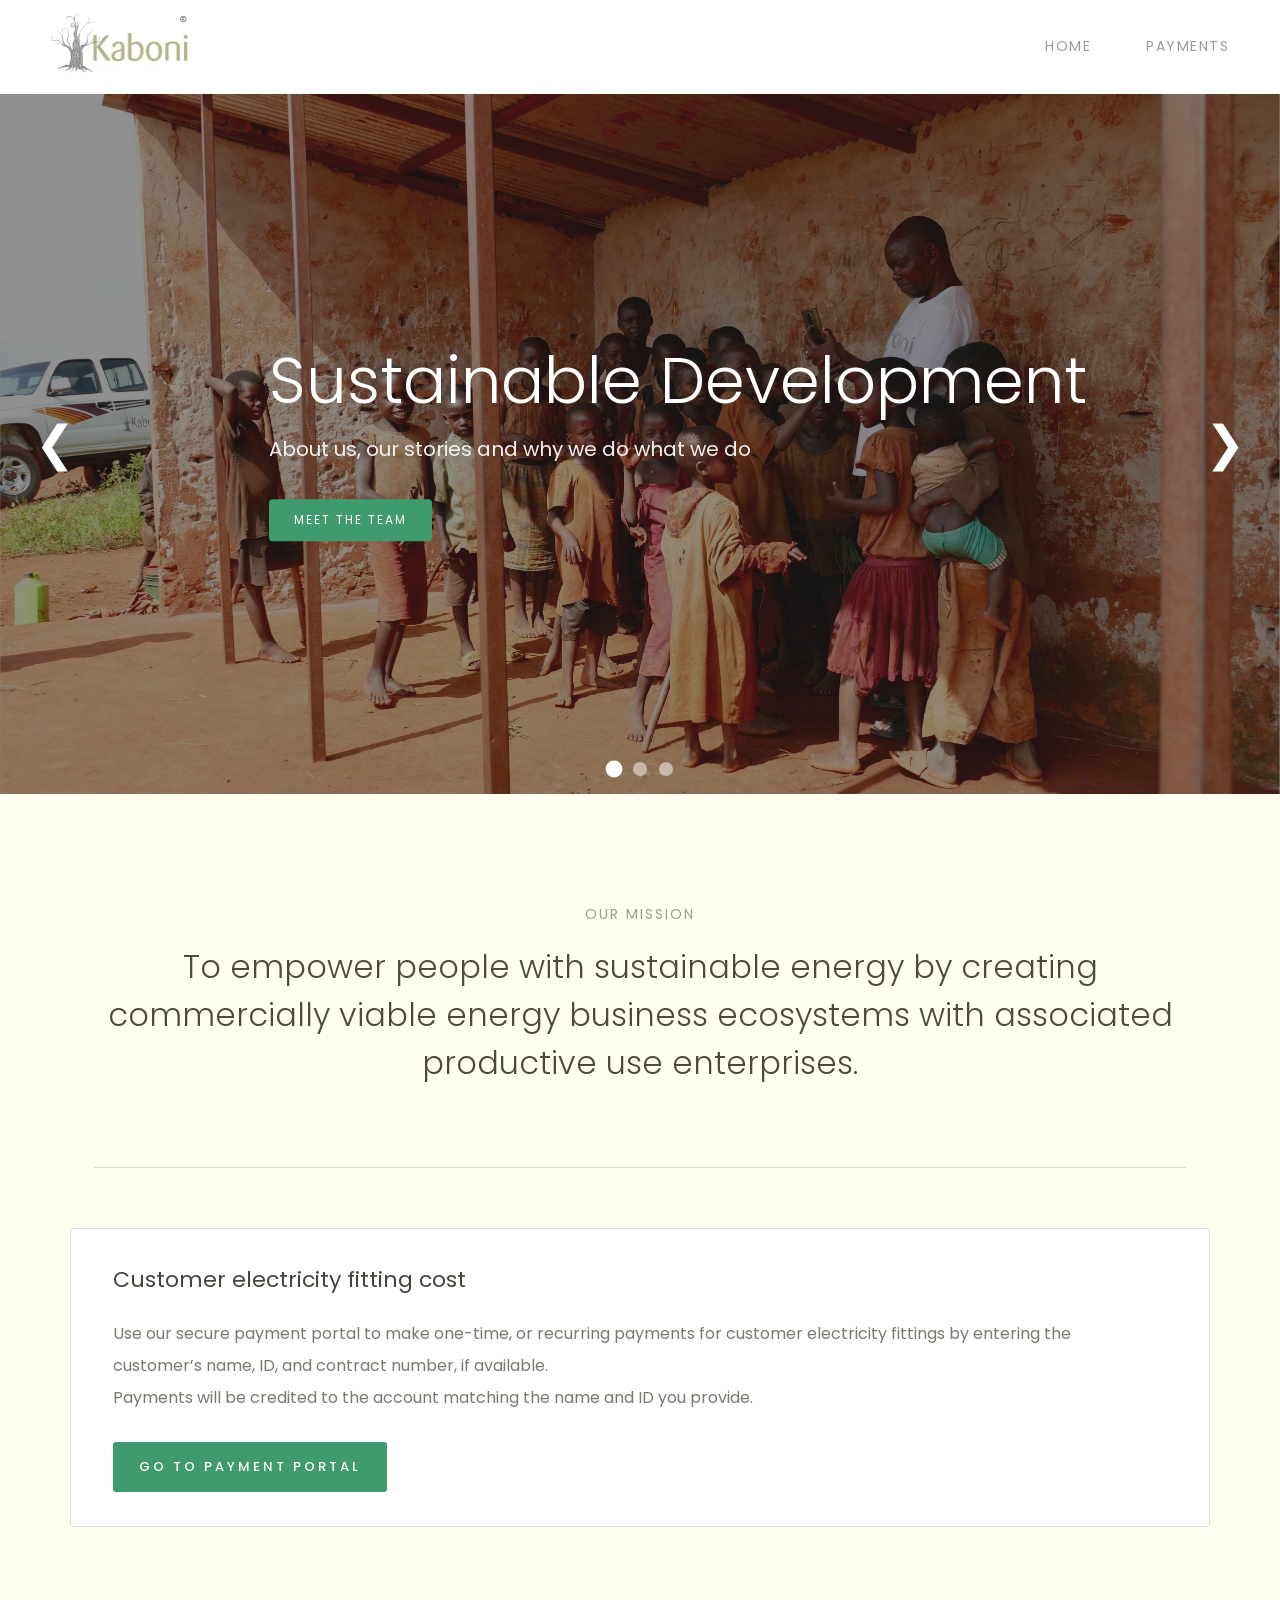
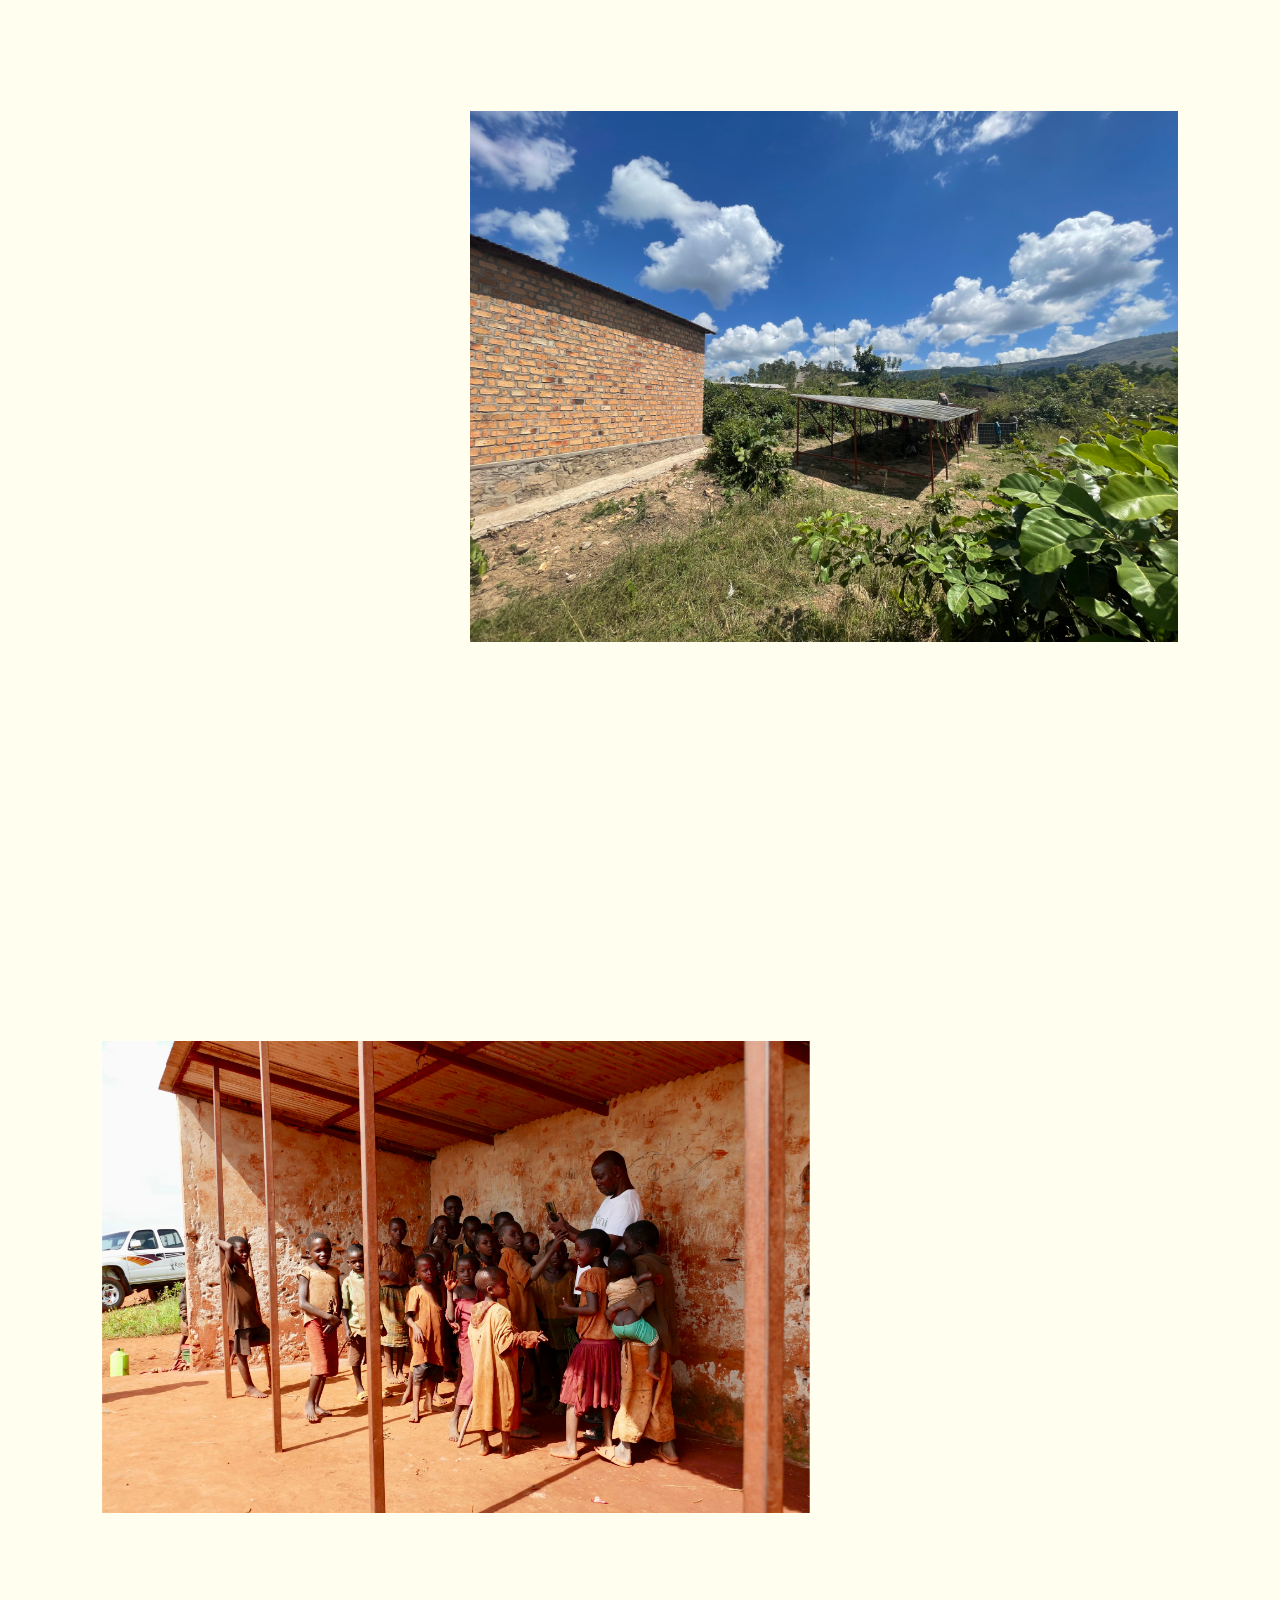
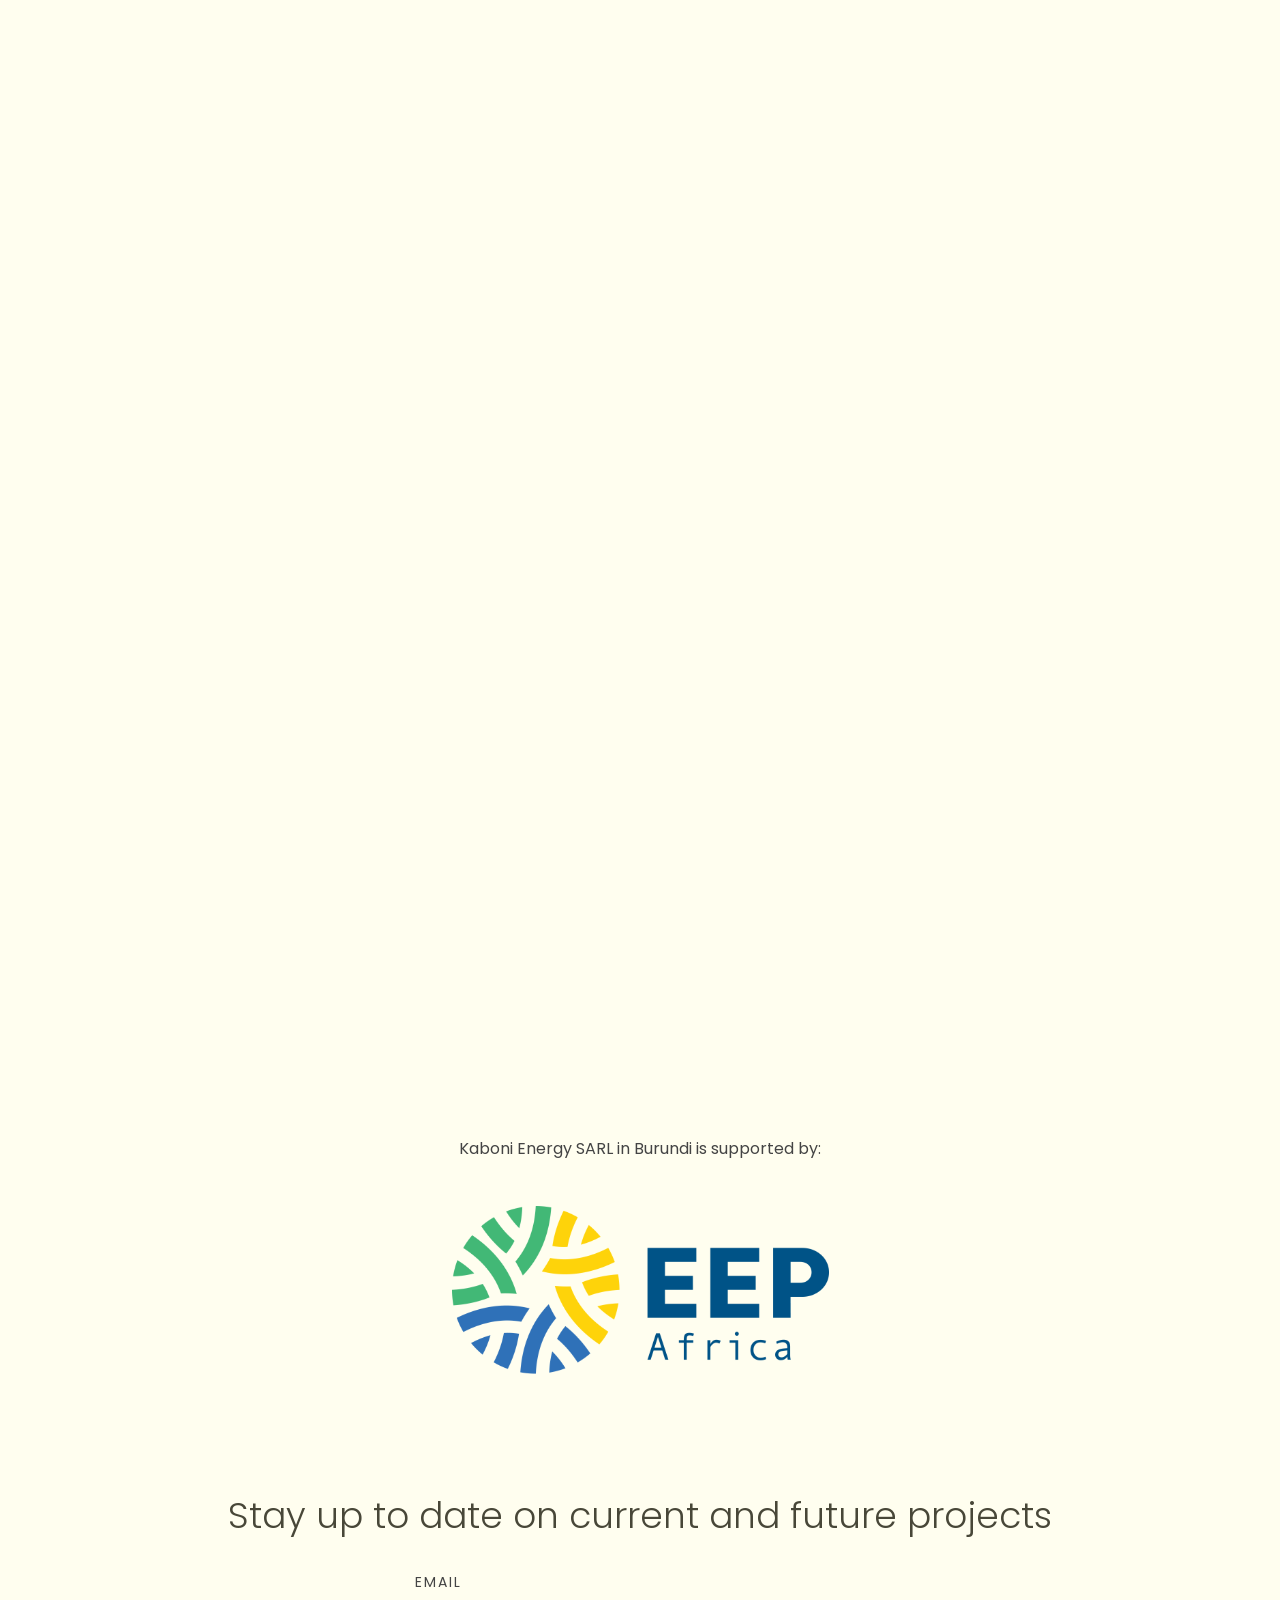
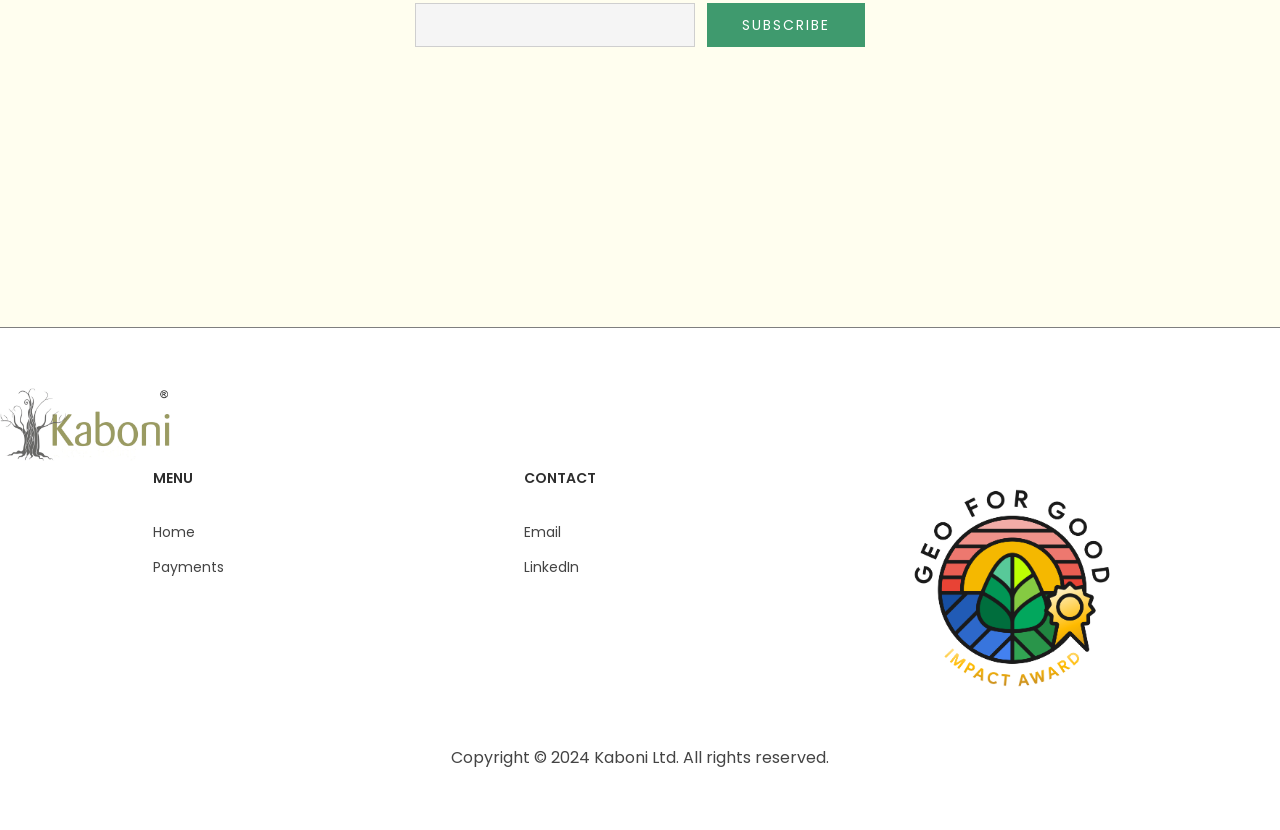
<file: index.html>
<!doctype html>
<html lang="en">
  <head>
    <meta charset="UTF-8" />
    <meta name="viewport" content="width=device-width, initial-scale=1.0" />

    <title>Kaboni</title>

    <link rel="icon" type="image/png" href="images/title-logo.jpg" />
    <!-- GOOGLE FONT -->
    <link
      href="https://fonts.googleapis.com/css2?family=Poppins:wght@300;400;500;600&display=swap"
      rel="stylesheet"
    />

    <!-- ICONS -->
    <link
      rel="stylesheet"
      href="https://cdnjs.cloudflare.com/ajax/libs/font-awesome/6.5.2/css/all.min.css"
    />

    <link rel="stylesheet" href="css/styles.css" />
  </head>
  <body>
    <header>
      <div class="logo-header">
        <a href="/">
          <img src="images/logo.jpg" alt="logo" />
        </a>
      </div>
      <div class="menu-toggle" id="menuToggle">
        <span></span>
        <span></span>
        <span></span>
      </div>
      <nav>
        <ul>
          <li  >
            <a href="/">Home</a>
          </li>
          <li>
            <a href="pages/payment.html">Payments</a>
          </li>
        </ul>
      </nav>
    </header>

    <!-- =========================
       HERO SLIDER
  ========================== -->

    <div class="hero-slider">
      <div class="slides">
        <!-- SLIDE 1 -->

        <div class="slide">
          <img src="images/slider1.jpg" />

          <div class="overlay"></div>

          <div class="content">
            <h1>Sustainable Development</h1>

            <p>About us, our stories and why we do what we do</p>

            <!-- غير اللينك هنا -->
            <a href="https://google.com" class="btn"> Meet The Team </a>
          </div>
        </div>

        <!-- SLIDE 2 -->

        <div class="slide">
          <img src="images/slider2.jpg" />

          <div class="overlay"></div>

          <div class="content">
            <h1>Burundi Electrification Programme</h1>

            <p>
              Creating sustainable energy communities by connecting everyone
            </p>

            <!-- غير اللينك هنا -->
            <a href="https://facebook.com" class="btn">READ MORE</a>
          </div>
        </div>

        <!-- SLIDE 3 -->

        <div class="slide">
          <img src="images/slider3.jpg" />

          <div class="overlay"></div>

          <div class="content centered">
            <h1>Climate Change Matters</h1>

            <p>​Releasing the natural energy of the heart of Africa</p>

            <!-- غير اللينك هنا -->
            <a href="https://youtube.com" class="btn"> HOW WE DO IT </a>
          </div>
        </div>
      </div>

      <!-- ARROWS -->

      <div class="arrow prev">&#10094;</div>
      <div class="arrow next">&#10095;</div>

      <!-- DOTS -->

      <div class="dots">
        <div class="dot active"></div>
        <div class="dot"></div>
        <div class="dot"></div>
      </div>
    </div>

    <section class="mission-section">
      <div class="mission-container" id="zoomBox">
        <p class="mission-subtitle">OUR MISSION</p>

        <h1 class="mission-title">
          To empower people with sustainable energy by creating commercially
          viable energy business ecosystems with associated productive use
          enterprises.
        </h1>
      </div>

      <div class="bottom-line"></div>
    </section>

    <div class="payment-card">
      <h2 class="payment-title">Customer electricity fitting cost</h2>

      <p class="payment-text">
        Use our secure payment portal to make one-time, or recurring payments
        for customer electricity fittings by entering the customer’s name, ID,
        and contract number, if available.
        <br />
        Payments will be credited to the account matching the name and ID you
        provide.
      </p>

      <a href="pages/payment.html">
        <button class="payment-btn">Go To Payment Portal</button>
      </a>
    </div>
    <section class="about">
      <div class="about-container">
        <div class="about-content">
          <span class="small-title">ABOUT</span>

          <h2>What we do</h2>

          <p>
            We are building the first commercially viable, mini-grid based,
            ecosystem business in Africa using a holistic, systems approach.
            With a concurrent focus on PUE, community development and
            collaboration we aim to build a small utility that, through
            diversification, delivers long term financial stability. We are
            working with local communities and the government of Burundi to
            build our first small, vertically integrated utility and create
            Community Energy Cooperatives, building renewable energy mini-grids
            and new businesses that the communities they serve will eventually
            own.
          </p>

          <a href="#" class="about-btn">Learn More</a>
        </div>

        <div class="about-image">
          <img src="images/about.jpg" alt="" />
        </div>
      </div>
    </section>

    <section class="team">
      <div class="team-container">
        <!-- IMAGE -->

        <div class="team-image">
          <img src="images/sliderm.jpg" alt="Team Image" />
        </div>

        <!-- CONTENT -->

        <div class="team-content">
          <span class="small-title">TEAM</span>

          <h2>Who we are</h2>

          <p>
            We have a Master in Sustainable Development and a Chartered
            Engineer, well over half a century of experience, six languages and
            professional in-country experience in more than 20 countries. We are
            experts in renewable energy and sustainable development, experts in
            creating new successful businesses, initiatives and programmes,
            experienced with testing and proving new concepts, and succeed by
            working with stakeholders to make great things happen.
          </p>

          <a href="#" class="team-btn">Learn More</a>
        </div>
      </div>
    </section>
    <section class="video-section">
      <div class="video-box">
        <iframe
          src="https://drive.google.com/file/d/1pNr26Gb7bE6LZqkmu4Ur6TYXJTaUm1hx/preview"
          allow="autoplay"
          allowfullscreen
        >
        </iframe>
      </div>
    </section>
    <section class="newsletter-section">
      <div class="newsletter-container">
        <p class="top-text">Kaboni Energy SARL in Burundi is supported by:</p>

        <!-- غير الصورة دي باللوجو بتاعك -->
        <img src="images/eep.png" alt="EEP Africa Logo" class="logo" />

        <h2 class="title">Stay up to date on current and future projects</h2>

        <form
          class="newsletter-form"
          id="newsletterForm"
          action="https://formcarry.com/s/LJ7io-foQDv"
          method="POST"
        >
          <div class="input-group">
            <label>Email</label>
            <input type="email" placeholder="" required />
          </div>

          <button type="submit" class="subscribe-btn">Subscribe</button>
        </form>

        <p class="message" id="message">Subscription completed successfully!</p>
      </div>
    </section>
    <footer>
      <div class="footer-container">
        <div class="footer-logo">
          <!-- غير اللوجو ده -->

          <a href="/"> <img src="images/logo.jpg" alt="Kaboni Logo" /> </a>
        </div>
        <div class="footer-content">
          <!-- LEFT LOGO -->

          <!-- CENTER LINKS -->
          <div class="footer-links">
            <div class="footer-column">
              <h3>Menu</h3>

              <ul>
                <li><a href="index.html">Home</a></li>
                  <li><a href="pages/payment.html">Payments</a></li>
               </ul>
            </div>
          </div>

          <div class="footer-column">
            <h3>Contact</h3>

            <ul>
              <li><a href="mailto:phillip@kaboni.org">Email</a></li>
              <li>
                <a href="https://www.linkedin.com/company/kaboni-energy-ltd/"
                  >LinkedIn</a
                >
              </li>
            </ul>
          </div>
          <!-- RIGHT IMAGE -->
          <div class="footer-award">
            <!-- غير الصورة دي -->
            <img src="images/GEO.png" alt="Award" />
          </div>
        </div>

        <!-- COPYRIGHT -->
        <div class="copyright">
          Copyright © 2024 Kaboni Ltd. All rights reserved.
        </div>
      </div>
    </footer>
    <script src="js/index.js"></script>
  </body>
</html>
</file>
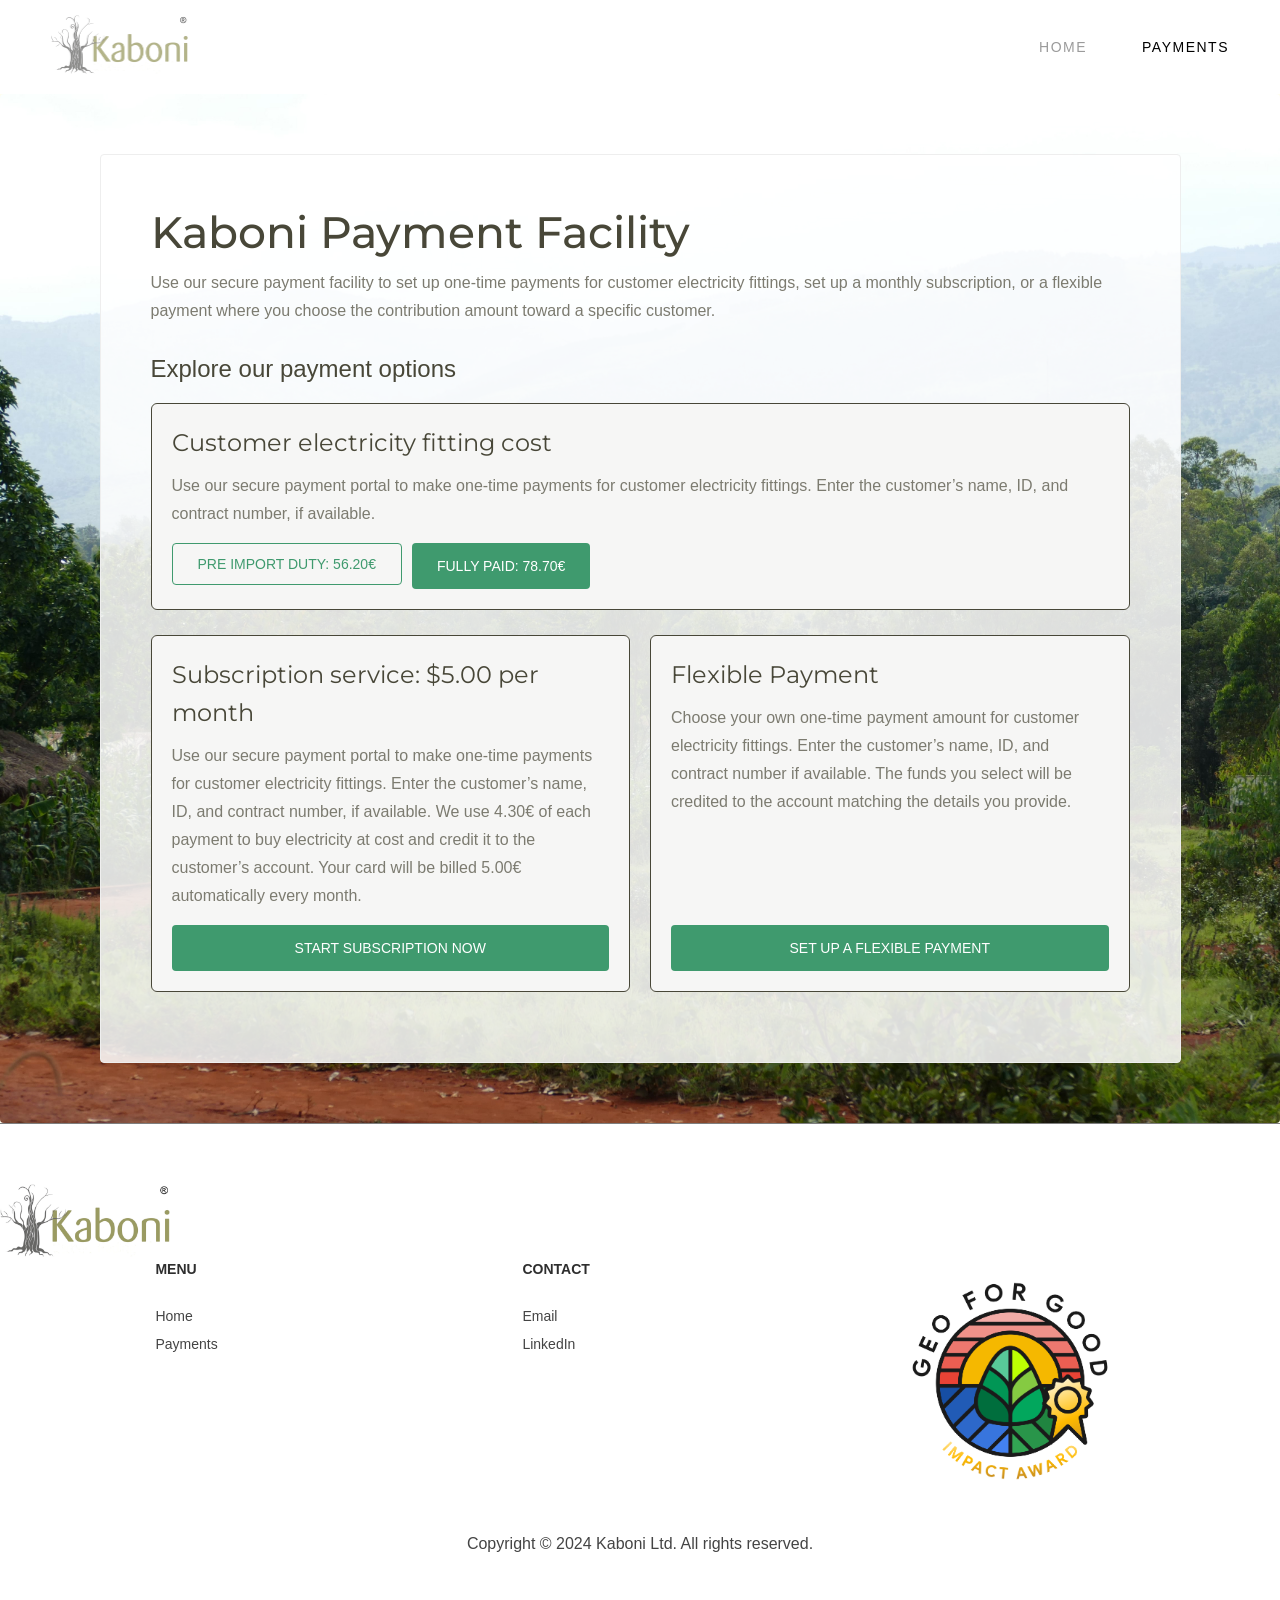
<file: pages/payment.html>
<!doctype html>
<html lang="en">
  <head>
    <meta charset="UTF-8" />
    <meta name="viewport" content="width=device-width, initial-scale=1.0" />
    <title>Payments</title>

    <link rel="icon" type="image/png" href="../images/title-logo.jpg" />
    <!-- GOOGLE FONT -->
   
    <link rel="preconnect" href="https://fonts.googleapis.com" />
    <link rel="preconnect" href="https://fonts.gstatic.com" crossorigin />

    <link
      href="https://fonts.googleapis.com/css2?family=Montserrat:wght@300;400;500;600;700&display=swap"
      rel="stylesheet"
    />
     <link rel="stylesheet" href="../css/pstyles.css" />
    <link rel="stylesheet" href="../css/styles.css" />
  </head>
  <body>
    <header>
      <div class="logo-header">
        <a href="/">
          <img src="../images/logo.jpg" alt="logo" />
        </a>
      </div>
      <div class="menu-toggle" id="menuToggle">
        <span></span>
        <span></span>
        <span></span>
      </div>
      <nav>
        <ul>
          <li  >
            <a href="/">Home</a>
          </li>
          <li>
            <a href="payment.html">Payments</a>
          </li>
        </ul>
      </nav>
    </header>
    <section class="payment-section">
      <div class="container bg-payment">
        <h1>Kaboni Payment Facility</h1>
        <p class="desc">
          Use our secure payment facility to set up one-time payments for
          customer electricity fittings, set up a monthly subscription, or a
          flexible payment where you choose the contribution amount toward a
          specific customer.
        </p>

        <h2>Explore our payment options</h2>

        <!-- BIG CARD -->
        <div class="card big">
          <h3>Customer electricity fitting cost</h3>
          <p>
            Use our secure payment portal to make one-time payments for customer
            electricity fittings. Enter the customer’s name, ID, and contract
            number, if available.
          </p>

          <div class="actions">
            <a href="https://buy.stripe.com/bJe00ia7hgw996VfK4dwc03">
              <button class="outline">PRE IMPORT DUTY: 56.20€</button>
            </a>
            <a href="https://buy.stripe.com/dRm14m0wHa7L3MB8hCdwc02">
              <button class="filled">FULLY PAID: 78.70€</button>
            </a>
          </div>
        </div>

        <!-- SMALL CARDS -->
        <div class="grid">
          <div class="card">
            <h3>Subscription service: $5.00 per month</h3>
            <p>
              Use our secure payment portal to make one-time payments for
              customer electricity fittings. Enter the customer’s name, ID, and
              contract number, if available. We use 4.30€ of each payment to buy
              electricity at cost and credit it to the customer’s account. Your
              card will be billed 5.00€ automatically every month.
            </p>
            <a href="https://buy.stripe.com/00w8wOgvFa7Lfvj2Xidwc00">
              <button class="full">START SUBSCRIPTION NOW</button>
            </a>
          </div>

          <div class="card">
            <div>
              <h3>Flexible Payment</h3>
              <p>
                Choose your own one-time payment amount for customer electricity
                fittings. Enter the customer’s name, ID, and contract number if
                available. The funds you select will be credited to the account
                matching the details you provide.
              </p>
            </div>
            <a href="https://buy.stripe.com/28EaEWenx0xbbf31Tedwc04">
              <button class="full">SET UP A FLEXIBLE PAYMENT</button>
            </a>
          </div>
        </div>
      </div>
    </section>
    <footer>
      <div class="footer-container">
        <div class="footer-logo">
          <!-- غير اللوجو ده -->

          <a href="/"> <img src="../images/logo.jpg" alt="Kaboni Logo" /> </a>
        </div>
        <div class="footer-content">
          <!-- LEFT LOGO -->

          <!-- CENTER LINKS -->
          <div class="footer-links">
            <div class="footer-column">
              <h3>Menu</h3>

              <ul>
                <li><a href="../index.html">Home</a></li>
                
                <li><a href="payment.html">Payments</a></li>
              
              </ul>
            </div>
          </div>

          <div class="footer-column">
            <h3>Contact</h3>

            <ul>
              <li><a href="mailto:phillip@kaboni.org">Email</a></li>
              <li>
                <a href="https://www.linkedin.com/company/kaboni-energy-ltd/"
                  >LinkedIn</a
                >
              </li>
            </ul>
          </div>
          <!-- RIGHT IMAGE -->
          <div class="footer-award">
            <!-- غير الصورة دي -->
            <img src="../images/GEO.png" alt="Award" />
          </div>
        </div>

        <!-- COPYRIGHT -->
        <div class="copyright">
          Copyright © 2024 Kaboni Ltd. All rights reserved.
        </div>
      </div>
    </footer>
    <script src="../js/payment.js"></script>
  </body>
</html>
</file>
<file: css/styles.css>
* {
  margin: 0;
  padding: 0;
  box-sizing: border-box;
  font-family: "Poppins", sans-serif;
}
a{
  text-decoration: none;
  color: inherit;
}
html,body {
  overflow-x: hidden;
  background: #fffeef;
  width: 100%;
}

header {
  width: 100%;
  height: 93.63px;
  background: #ffffff;
 
  display: flex;
  align-items: center;
  justify-content: space-between;

  padding: 0 51px;

  position: relative;
  z-index: 100;
}

.logo-header {
  display: flex;
  align-items: center;
  gap: 12px;
}

.logo-header img {
  width: 137px;
  opacity: 0.75;
}

.logo-header h1 {
  font-size: 24px;
  font-weight: 300;
  color: #8d8750;
  letter-spacing: 1px;
}

nav ul {
  display: flex;
  align-items: center;
  gap: 55px;
  list-style: none;
}

nav ul li {
  position: relative;
  font-size: 14px;
  letter-spacing: 1.5px;
  text-transform: uppercase;
  cursor: pointer;
  color: #9b9b9b;
  transition: 0.3s;
}

nav ul li:hover {
  color: #000;
}

nav ul li.active {
  color: #000;
  font-weight: 500;
}

.hero-slider {
  width: 100%;
  height: 700px;
  position: relative;
  overflow: hidden;
  overflow-x: hidden;
}
nav ul li a {
  color: #9b9b9b;
  transition: 0.3s;
}

nav ul li a.active {
  color: #000;
  font-weight: 500;
}
/* SLIDES */

.slides {
  display: flex;
  height: 100%;
  transition: transform 0.6s ease-in-out;
  will-change: transform;
}

.slide {
  flex: 0 0 100%;
  width: 100%;
  height: 100%;
  position: relative;
  overflow: hidden;
}

.slide img {
  width: 100%;
  height: 100%;
  object-fit: cover;
}

/* OVERLAY */

.overlay {
  position: absolute;
  inset: 0;
}

/* CONTENT */

.content {
  position: absolute;
  top: 50%;
  left: 21%;
  transform: translateY(-50%);
  color: #fff;
  z-index: 5;
  max-width: 940px;
}

.content h1 {
  font-size: 64px;
  font-weight: 300;
  margin-bottom: 18px;
  line-height: 1.1;
}

.content p {
  font-size: 20px;
  margin-bottom: 35px;
  color: #f1f1f1;
}

.content .btn {
  display: inline-block;
  padding: 12px 25px;
  background: #3f9a6e;
  color: #fff;
  text-decoration: none;
  font-size: 12px;
  letter-spacing: 2px;
  text-transform: uppercase;
  transition: 0.3s;
  border-radius: 4px;
}

.content .btn:hover {
  background: #32343a;
}
.centered {
  position: absolute;
  top: 50%;
  left: 50%;

  transform: translate(-50%, -50%);

  width: 100%;
  max-width: 900px;

  padding: 0 20px;

  display: flex;
  flex-direction: column;
  align-items: center;
  justify-content: center;

  text-align: center;
}
.centered .btn {
  margin: auto;
    margin-top: 10px;

}

/* ARROWS */

.arrow {
  position: absolute;
  top: 50%;
  transform: translateY(-50%);
  z-index: 10;
  color: #fff;
  font-size: 48px;
  cursor: pointer;
  user-select: none;
  transition: 0.3s;
}

.arrow:hover {
  opacity: 0.7;
}

.prev {
  left: 35px;
}

.next {
  right: 35px;
}

/* DOTS */

.dots {
  position: absolute;
  bottom: 18px;
  left: 50%;
  transform: translateX(-50%);
  display: flex;
  gap: 12px;
  z-index: 10;
}

.dot {
  width: 14px;
  height: 14px;
  border-radius: 50%;
  background: #fff;
  opacity: 0.5;
  cursor: pointer;
  transition: 0.3s;
}

.dot.active {
  opacity: 1;
  transform: scale(1.2);
}

/* RESPONSIVE */

@media (max-width: 992px) {
  .content {
    left: 10%;
    right: 10%;
  }

  .content h1 {
    font-size: 48px;
  }

  .content p {
    font-size: 18px;
  }
}

@media (max-width: 576px) {
  .content h1 {
    font-size: 34px;
  }

  .content .btn {
    padding: 14px 26px;
    font-size: 14px;
  }

  .arrow {
    font-size: 45px;
  }
}

/* =========================
       RESPONSIVE
    ========================== */

@media (max-width: 992px) {
  .content {
    left: 10%;
  }

  .content h2 {
    font-size: 50px;
  }

  nav {
    display: none;
  }
}

@media (max-width: 600px) {
  header {
    padding: 0 20px;
  }

  .content {
    left: 8%;
    right: 8%;
  }

  .content h2 {
    font-size: 38px;
  }

  .content p {
    font-size: 15px;
  }

  .content button {
    padding: 15px 28px;
  }
}

.mission-section {
  width: 100%;
  background: #fffeef;

  padding: 110px 20px 60px;

  overflow: hidden;
}

.mission-container {
  max-width: 1200px;
  margin: auto;

  text-align: center;

  transform: scale(1);
  transition: transform 0.25s linear;
  will-change: transform;
}

/* SMALL TITLE */

.mission-subtitle {
  font-size: 14px;
  letter-spacing: 2px;
  text-transform: uppercase;

  color: #9f9b8d;

  margin-bottom: 18px;
}

/* BIG TEXT */

.mission-title {
  font-size: 32px;
  line-height: 1.5;
  font-weight: 300;

  color: #4b4a42;

  max-width: 1080px;
  margin: auto;
}

/* LINE */

.bottom-line {
  width: 88%;
  height: 1px;

  background: #dddccf;

  margin: 80px auto 0;
}

/* =========================
       RESPONSIVE
    ========================== */

@media (max-width: 992px) {
  .mission-title {
    font-size: 42px;
  }
}

@media (max-width: 600px) {
  .mission-section {
    padding: 80px 20px 50px;
  }

  .mission-title {
    font-size: 28px;
    line-height: 1.7;
  }

  .mission-subtitle {
    font-size: 12px;
  }
}

.payment-card {
  width: 100%;
  max-width: 1140px;
  margin: auto;
  background: #ffffff;

  border: 1px solid #dddddd;

  border-radius: 3px;

  padding: 34px 42px;
}

/* TITLE */

.payment-title {
  font-size: 22px;
  font-weight: 400;

  color: #45443d;

  margin-bottom: 22px;
}

/* TEXT */

.payment-text {
  font-size: 16px;
  line-height: 2;

  color: #7a786f;

  max-width: 1030px;
}

/* BUTTON */

.payment-btn {
  margin-top: 28px;

  border: none;
  outline: none;

  background: #3f9a6e;

  color: #fff;

  padding: 15px 26px;

  text-transform: uppercase;

  letter-spacing: 3px;

  font-size: 13px;
  font-weight: 500;

  border-radius: 3px;

  cursor: pointer;

  transition: 0.3s;
}

.payment-btn:hover {
  background: #32343a;
}

/* =========================
       RESPONSIVE
    ========================== */

@media (max-width: 768px) {
  body {
    padding: 20px;
  }

  .payment-card {
    padding: 28px 22px;
  }

  .payment-title {
    font-size: 20px;
  }

  .payment-text {
    font-size: 15px;
    line-height: 1.9;
  }

  .payment-btn {
    width: 100%;
  }
}

.about {
  width: 100%;
  min-height: 100vh;
  display: flex;
  align-items: center;
  justify-content: center;
  padding: 60px 8%;
}

.about-container {
  display: flex;
  align-items: center;
  justify-content: space-between;
  gap: 70px;
  width: 100%;
}

.about-content {
  flex: 1;
  max-width: 430px;
  display: flex;
  flex-direction: column;
  justify-content: center;
}

.small-title {
  font-size: 16px;
  letter-spacing: 3px;
  color: #6f6f6f;
  margin-bottom: 1.5rem;
  text-align: center;
  text-transform: uppercase;
}

.about-content h2 {
  font-size: 36px;
  font-weight: 400;
  color: #4a4a4a;
  text-align: center;
  margin-bottom: 1.5rem;
  line-height: 1.1;
}

.about-content p {
  font-size: 16px;
  line-height: 2;
  color: #666;
  margin-bottom: 40px;
}

.about-btn {
  display: inline-block;
  padding: 12px 25px;
  background: #3f9a6e;
  color: #fff;
  text-decoration: none;
  margin: auto;
  text-transform: uppercase;
  letter-spacing: 2px;
  border-radius: 4px;
  transition: 0.3s;
  font-size: 12px;
  font-weight: 500;
}

.about-btn:hover {
  background: #32343a;
}

.about-image {
  flex: 1.3;
}

.about-image img {
  width: 100%;
  width: 708px;
  display: block;
  object-fit: cover;
}

/* Responsive */

@media (max-width: 992px) {
  .about-container {
    flex-direction: column;
  }

  .about-content {
    max-width: 100%;
  }

  .about-content h2 {
    font-size: 45px;
  }
}

@media (max-width: 576px) {
  .about {
    padding: 40px 20px;
  }

  .about-content h2 {
    font-size: 36px;
  }

  .about-content p {
    font-size: 16px;
    line-height: 1.8;
  }

  .about-btn {
    width: 100%;
    text-align: center;
  }
}
.team {
  width: 100%;
  min-height: 100vh;
  display: flex;
  align-items: center;
  justify-content: center;
  padding: 60px 8%;
}

.team-container {
  width: 100%;
  display: flex;
  align-items: center;
  justify-content: space-between;
  gap: 80px;
}

.team-image {
  flex: 1.4;
}

.team-image img {
  width: 100%;
  display: block;
  object-fit: cover;
  width: 708px;
}

.team-content {
  flex: 1;
  max-width: 450px;
  display: flex;
  flex-direction: column;
  justify-content: center;
}

.small-title {
  font-size: 16px;
  letter-spacing: 3px;
  color: #6d6d6d;
  text-transform: uppercase;
  margin-bottom: 20px;
}

.team-content h2 {
  font-size: 36px;
  font-weight: 400;
  text-align: center;
  color: #4b4b4b;
  margin-bottom: 35px;
  line-height: 1.1;
}

.team-content p {
  font-size: 16px;
  line-height: 2;
  color: #666;
  margin-bottom: 45px;
}

.team-btn {
  display: inline-block;
  padding: 12px 25px;
  background: #4aa06e;
  color: #fff;
  text-decoration: none;
  text-transform: uppercase;
  letter-spacing: 2px;
  border-radius: 4px;
  font-size: 14px;
  margin: auto;
  transition: 0.3s;
}

.team-btn:hover {
  background: #32343a;
}

/* Responsive */

@media (max-width: 992px) {
  .team-container {
    flex-direction: column;
  }

  .team-content {
    max-width: 100%;
  }

  .team-content h2 {
    font-size: 44px;
  }
}

@media (max-width: 576px) {
  .team {
    padding: 40px 20px;
  }

  .team-content h2 {
    font-size: 35px;
  }

  .team-content p {
    font-size: 16px;
    line-height: 1.8;
  }

  .team-btn {
    width: 100%;
    text-align: center;
  }
}
.video-section {
  width: 100%;
  min-height: 100vh;
  display: flex;
  justify-content: center;
  align-items: center;
  padding: 40px 40px 0 40px;
}

.video-box {
  position: relative;
  width: 100%;
  max-width: 1150px;
  overflow: hidden;
}

/* iframe الخاص بفيديو Google Drive */

.video-box iframe {
  width: 100%;
  height: 650px;
  border: none;
  display: block;
}

/* Responsive */

@media (max-width: 768px) {
  .video-box iframe {
    height: 400px;
  }
}

@media (max-width: 480px) {
  .video-box iframe {
    height: 250px;
  }
}

.newsletter-section {
  width: 100%;
  min-height: 100vh;
  background: #fffeef;
  display: flex;
  align-items: center;
  justify-content: center;
  padding: 0 20px 170px 20px;
}

.newsletter-container {
  text-align: center;
  max-width: 900px;
  width: 100%;
}

.top-text {
  font-size: 16px;
  color: #444;
  margin-bottom: 45px;
  font-weight: 400;
}

.logo {
  width: 377px;
  max-width: 100%;
  margin: 0 auto 120px;
  display: block;
}

.title {
  font-size: 36px;
  font-weight: 300;
  color: #484738;
  line-height: 1.2;
  margin-bottom: 35px;
}

.newsletter-form {
  display: flex;
  align-items: flex-end;
  justify-content: center;
  gap: 12px;
  flex-wrap: wrap;
}

.input-group {
  display: flex;
  flex-direction: column;
  align-items: flex-start;
}

.input-group label {
  font-size: 14px;
  letter-spacing: 2px;
  color: #444;
  margin-bottom: 10px;
  text-transform: uppercase;
}

.input-group input {
  width: 280px;
  height: 44px;
  border: 1px solid #cfcfcf;
  background: #f5f5f5;
  padding: 0 15px;
  font-size: 15px;
  outline: none;
}

.subscribe-btn {
  height: 44px;
  padding: 0 35px;
  border: none;
  background: #3f9a6e;
  color: #fff;
  font-size: 14px;
  letter-spacing: 2px;
  text-transform: uppercase;
  cursor: pointer;
  transition: 0.3s;
}

.subscribe-btn:hover {
  background: #32343a;
}

.message {
  margin-top: 25px;
  font-size: 16px;
  color: #2d7a50;
  display: none;
}

@media (max-width: 768px) {
  .logo {
    margin-bottom: 70px;
  }

  .title {
    font-size: 38px;
  }

  .newsletter-form {
    flex-direction: column;
    align-items: center;
  }

  .input-group input {
    width: 100%;
    min-width: 300px;
  }

  .subscribe-btn {
    width: 300px;
  }
}

@media (max-width: 480px) {
  .title {
    font-size: 30px;
  }

  .input-group input,
  .subscribe-btn {
    width: 100%;
    min-width: unset;
  }
}

footer {
  width: 100%;
  background: #ffffff;
  border-top: 1px solid #7f7f7f;
  padding: 60px 0;
}

.footer-container {
  max-width: 1400px;
  margin: auto;
}

.footer-content {
  display: flex;
  justify-content: space-around;
  align-items: flex-start;
  gap: 80px;
  width: 1194px;
  margin: auto;
  flex-wrap: wrap;
}

/* LEFT LOGO */

.footer-logo img {
  width: 170px;
  object-fit: contain;
}

/* CENTER */

.footer-links {
  display: flex;
  gap: 140px;
  flex-wrap: wrap;
}

.footer-column h3 {
  font-size: 14px;
  font-weight: 600;
  color: #2e2e2e;
  margin-bottom: 30px;
  text-transform: uppercase;
}

.footer-column ul {
  list-style: none;
}

.footer-column ul li {
  margin-bottom: 10px;
}

.footer-column ul li a {
  text-decoration: none;
  color: #444;
  font-size: 14px;
  transition: 0.3s;
}

.footer-column ul li a:hover {
  color: #9f9a55;
}

/* RIGHT IMAGE */

.footer-award img {
  width: 230px;
  object-fit: contain;
}

/* COPYRIGHT */

.copyright {
  text-align: center;
  font-size: 16px;
  color: #444;
  margin-top: 30px;
}

/* RESPONSIVE */

@media (max-width: 1100px) {
  .footer-content {
    justify-content: center;
    text-align: center;
  }

  .footer-links {
    gap: 80px;
    justify-content: center;
  }
}

@media (max-width: 768px) {
  footer {
    padding: 60px 25px 30px;
  }

  .footer-content {
    flex-direction: column;
    align-items: center;
  }

  .footer-links {
    flex-direction: column;
    gap: 50px;
  }

  .footer-column ul li a {
    font-size: 16px;
  }

  .footer-award img {
    width: 180px;
  }

  .copyright {
    margin-top: 60px;
    font-size: 14px;
  }
}
.about-content,
.team-content {
  opacity: 0;
  transform: translateY(80px);
  transition: all 0.8s ease;
}

/* fallback مهم جدًا */
.about-content.show,
.team-content.show {
  opacity: 1;
  transform: translateY(0);
}
@media (max-width: 1024px) and (min-width: 768px) {

  html,
  body {
    width: 100%;
    overflow-x: hidden;
  }
  header {
    height: 90px;
    padding: 0 20px;
    position: relative;
  }

  /* زرار المينيو */
  .menu-toggle {
    width: 35px;
    height: 25px;
    display: flex;
    flex-direction: column;
    justify-content: space-between;
    cursor: pointer;
    z-index: 1001;
  }

  .menu-toggle span {
    width: 100%;
    height: 2px;
    background: #000;
    border-radius: 10px;
  }

  /* المنيو */
  nav {
    display: none;

    position: absolute;
    top: 90px;
    left: 0;

    width: 100%;
    background: #fff;

    padding: 25px 0;
    z-index: 999;
  }

  nav.active {
    display: block;
  }

  nav ul {
    display: flex;
    flex-direction: column;
    align-items: center;
    gap: 25px;
  }
  /* =========================
     HERO SLIDER FIX (IMPORTANT)
  ========================= */

  .hero-slider {
    height: 500px;
    overflow: hidden !important;
    position: relative;
  }

  .slides {
    display: flex;
    width: 100%;
    height: 100%;

    /* FIX iPad glitch */
    transform: translate3d(0, 0, 0);
    will-change: transform;
    backface-visibility: hidden;
  }

  .slide {
    min-width: 100%;
    flex: 0 0 100%;
    height: 100%;

    overflow: hidden;
    position: relative;

    /* مهم جدًا لمنع ghosting */
    transform: translateZ(0);
    backface-visibility: hidden;
  }

  .slide img {
    width: 100%;
    height: 100%;
    object-fit: cover;
    display: block;
  }

  /* =========================
     CONTENT
  ========================= */

  .content {
    left: 8%;
    right: 8%;
  }

  .content h1 {
    font-size: 48px;
  }

  /* =========================
     LAYOUT FIXES
  ========================= */

  .about,
  .team,
  .video-section,
  .newsletter-section {
    min-height: auto;
  }

  .top-text {
    margin-top: 1rem;
  }

  nav ul {
    gap: 25px;
  }

  /* =========================
     IMAGES FIX
  ========================= */

  .about-image img,
  .team-image img {
    width: 100%;
    max-width: 600px;
  }

  /* =========================
     FOOTER
  ========================= */

  .footer-content {
    width: 100%;
    gap: 50px;
  }

  .footer-links {
    gap: 60px;
  }
  .slides,
.slide {
  backface-visibility: hidden;
  transform: translateZ(0);
}
}
@media (max-width: 767px) {
  html,
  body {
    width: 100%;
    overflow-x: hidden;
    padding: 0;
  }
}
@media (max-width: 768px) {
  header {
    height: 90px;
    padding: 0 20px;
    position: relative;
  }

  /* زرار المينيو */
  .menu-toggle {
    width: 35px;
    height: 25px;
    display: flex;
    flex-direction: column;
    justify-content: space-between;
    cursor: pointer;
    z-index: 1001;
  }

  .menu-toggle span {
    width: 100%;
    height: 2px;
    background: #000;
    border-radius: 10px;
  }

  /* المنيو */
  nav {
    display: none;

    position: absolute;
    top: 90px;
    left: 0;

    width: 100%;
    background: #fff;

    padding: 25px 0;
    z-index: 999;
  }

  nav.active {
    display: block;
  }

  nav ul {
    display: flex;
    flex-direction: column;
    align-items: center;
    gap: 25px;
  }
}
@media (max-width: 768px) {
 .hero-slider {
    height: 700px;
  }

  .slide img {
    height: 100%;
    object-fit: cover;
  }

  .content {
    left: 20px;
    right: 20px;
    top: 50%;
    transform: translateY(-50%);
    max-width: 100%;
  }

  .content h1 {
    font-size: 34px;
    line-height: 1.2;
    margin-bottom: 15px;
  }

  .content p {
    font-size: 16px;
    line-height: 1.7;
    margin-bottom: 25px;
  }

  .content .btn {
    padding: 14px 22px;
    font-size: 12px;
    letter-spacing: 1px;
  }

  .arrow {
    font-size: 30px;
  }

  .prev {
    left: 15px;
  }

  .next {
    right: 15px;
  }

  .dots {
    bottom: 25px;
  }
}
@media (max-width: 768px) {
  .hero-slider {
    width: 100%;
    overflow: hidden;
  }

  .slides {
    display: flex;
    width: 100%;
  }

  .slide {
    min-width: 100%;
    width: 100%;
    flex-shrink: 0;
    overflow: hidden;
  }

  .slide img {
    width: 100%;
    display: block;
  }
  .about-image img,
  .team-image img {
    width: 346px;
  }
  .video-section {
    min-height: auto;
  }
}
@media (max-width: 768px) {
  footer {
    padding: 50px 20px 25px;
  }

  .footer-content {
    width: 100%;
    flex-direction: column;
    align-items: flex-start;
    margin-top: 1rem;
    text-align: start;
    gap: 20px;
  }

  .footer-links {
    flex-direction: column;
    gap: 40px;
    align-items: center;
  }

  .footer-logo img {
    width: 150px;
  }

  .footer-award img {
    width: 170px;
  }

  .copyright {
    margin-top: 40px;
    line-height: 1.8;
    font-size: 14px;
  }
}
.hero-slider {
  width: 100%;
  overflow: hidden;
  position: relative;
}
</file>
<file: css/pstyles.css>
* {
  margin: 0;
  padding: 0;
  box-sizing: border-box;
  font-family: "Segoe UI", sans-serif;
}

body {
  background: #eee;
}

/* SECTION */
.payment-section {
  position: relative;
  background: url("../images/payments.jpg") center/cover;
  padding: 60px 20px;
  border-radius: 4px;
  font-family: "Montserrat", sans-serif !important;
}

/* CONTENT */
.container {
  position: relative;
  margin: auto;
  font-family: "Montserrat", sans-serif;
}

h1 {
  font-size: 32px;
  margin-bottom: 10px;
  color: #484738;
  font-family: "Montserrat", sans-serif;
  font-weight: 500;
}

.desc {
  color: #555;
  margin-bottom: 30px;
}

h2 {
  margin: 20px 0;
  color: #484738;
  font-weight: 300;
}
.bg-payment h1 {
  font-size: 44px;
  font-family: "Montserrat", sans-serif;
}
/* CARDS */
.card {
  background: #fff;
  border: 1px solid #484738;
  border-radius: 6px;
  display: flex;
    justify-content: space-between;
    flex-direction: column;
  padding: 20px;
  margin-bottom: 20px;
  transition: 0.3s;
  background-color: #f6f6f5;
}

.card.big {
  margin-bottom: 25px;
  background-color: #f6f6f5;
}

.card h3 {
  margin-bottom: 10px;
  color: #484738;
  font-family: "Montserrat", sans-serif;
  font-weight: 400;
  line-height: 38px;
  font-size: 24px;
}

.card p {
  color: #666;
  margin-bottom: 15px;
  line-height: 1.6;
}

/* BUTTONS */
.actions {
  display: flex;
  gap: 10px;
}

button {
  border: none;
  padding: 12px 25px;
  cursor: pointer;
  font-size: 14px;
  border-radius: 4px;
  color: #f5faf0;
  transition: 0.3s;
}

.outline {
  border: 1px solid #3f9a6e;
  background: transparent;
  color: #3f9a6e;
}

.outline:hover {
  background: #87bfa4;
  color: #fff;
}

.filled {
  background: #3f9a6e;
  color: #fff;
    padding: 15px 25px;

}

.filled:hover {
  background: #32343a;
}

.full {
  width: 100%;
  background: #3f9a6e;
  color: #fff;
  font-size: 14px;
    padding: 15px 25px;

}

.full:hover {
  background: #32343a;
}

/* GRID */
.grid {
  display: grid;
  grid-template-columns: repeat(2, 1fr);
  gap: 20px;
}

/* RESPONSIVE */

.bg-payment {
  inset: 0;
  background: rgba(255, 255, 255, 0.85);
  padding: 50px;
  max-width: 1081px;
  border-radius: 4px;
  border: 1px solid #eee;
}
.desc,
.big p,
.card p {
  font-size: 16px;
  line-height: 28px !important;
  color: #7c7b70;
}
 @media (max-width: 768px) {
   
  .grid {
    grid-template-columns: 1fr;
  }
}
/* =========================
   MOBILE RESPONSIVE
========================= */
@media (max-width: 768px) {
  .payment-section {
    padding: 20px 12px;
  }

  .bg-payment {
    padding: 25px 18px;
    width: 100%;
  }

  .bg-payment h1 {
    font-size: 30px;
    line-height: 1.3;
  }

  h2 {
    font-size: 24px;
    line-height: 1.4;
    margin: 25px 0 18px;
  }

  .desc,
  .big p,
  .card p {
    font-size: 15px;
    line-height: 26px !important;
  }

  .grid {
    grid-template-columns: 1fr;
    gap: 16px;
  }

  .card {
    padding: 18px;
  }

  .card h3 {
    font-size: 22px;
    line-height: 32px;
  }

  /* الأزرار تحت بعض */
  .actions {
    flex-direction: column;
    width: 100%;
  }

  .actions a {
    width: 100%;
  }

  .actions button,
  .full {
    width: 100%;
    font-size: 14px;
    padding: 14px 18px;
    text-align: center;
  }

  button {
    white-space: normal;
    line-height: 1.4;
  }
}

/* =========================
   SMALL MOBILE
========================= */
@media (max-width: 480px) {
  .bg-payment {
    padding: 20px 14px;
  }

  .bg-payment h1 {
    font-size: 26px;
  }

  h2 {
    font-size: 21px;
  }

  .card h3 {
    font-size: 20px;
    line-height: 28px;
  }

  .desc,
  .big p,
  .card p {
    font-size: 14px;
    line-height: 24px !important;
  }

  .actions button,
  .full {
    font-size: 13px;
    padding: 13px 14px;
  }
}
/* =========================
   TABLET RESPONSIVE
========================= */
@media (min-width: 769px) and (max-width: 1024px) {
  .payment-section {
    padding: 40px 25px;
  }

  .bg-payment {
    padding: 35px 30px;
    width: 100%;
  }

  .bg-payment h1 {
    font-size: 38px;
    line-height: 1.3;
  }

  h2 {
    font-size: 28px;
    margin: 25px 0 20px;
  }

  .desc,
  .big p,
  .card p {
    font-size: 15px;
    line-height: 26px !important;
  }

  .grid {
    grid-template-columns: 1fr 1fr;
    gap: 18px;
  }

  .card {
    padding: 22px;
  }

  .card h3 {
    font-size: 22px;
    line-height: 32px;
  }

  /* أزرار الكارد الكبيرة */
  .actions {
    flex-direction: column;
    gap: 12px;
    margin-top: 10px;
  }

  .actions a {
    width: 100%;
  }

  .actions button,
  .full {
    width: 100%;
    padding: 15px 20px;
    font-size: 14px;
    text-align: center;
  }

  button {
    white-space: normal;
    line-height: 1.4;
  }
}
</file>
